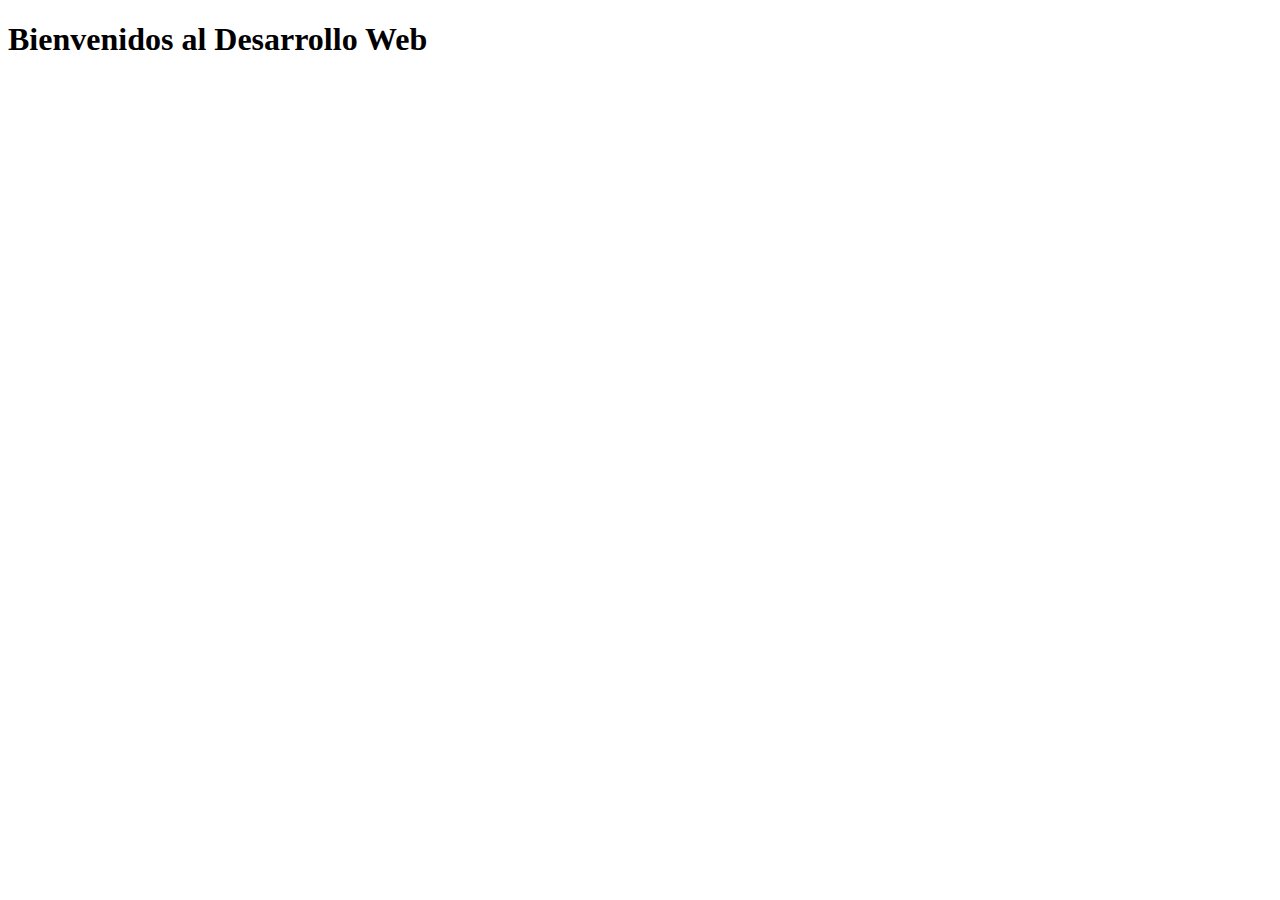
<file: semana2/index.html>
<!DOCTYPE html> 
<html lang="es"> 
    <head> 
    <meta charset="UTF-8"> 
        <title>Página de Prueba</title> 
    </head> 
    <body> 
        <h1>Bienvenidos al Desarrollo Web</h1>
    </body> 
</html>
</file>
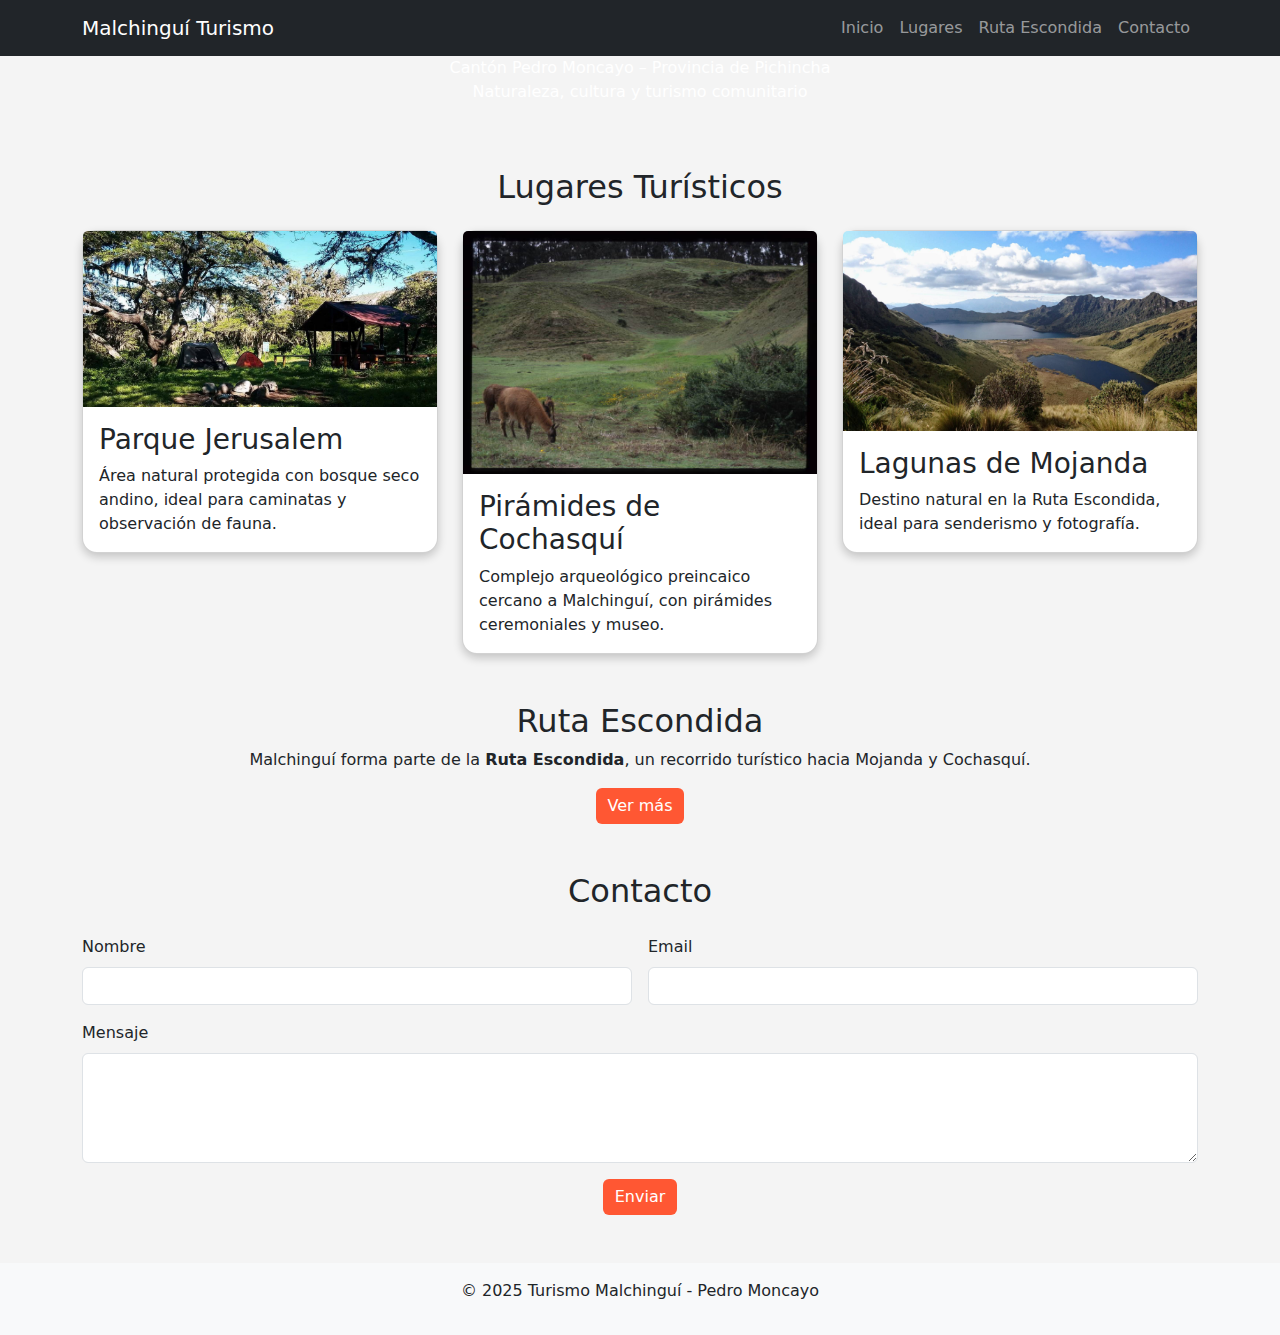
<file: semana4/index.html>
<!DOCTYPE html>
<html lang="es">
<head>
    <meta charset="UTF-8">
    <meta name="viewport" content="width=device-width, initial-scale=1.0">
    <title>Turismo en Malchinguí</title>

    <!-- BOOTSTRAP 5 -->
    <link href="https://cdn.jsdelivr.net/npm/bootstrap@5.3.3/dist/css/bootstrap.min.css" rel="stylesheet">

    <!-- CSS PERSONALIZADO -->
    <link rel="stylesheet" href="./styles.css">
</head>
<body>

<!-- NAVBAR -->
<nav class="navbar navbar-expand-md navbar-dark bg-dark fixed-top">
    <div class="container">
        <a class="navbar-brand" href="#">Malchinguí Turismo</a>

        <button class="navbar-toggler" type="button" data-bs-toggle="collapse" data-bs-target="#menu">
            <span class="navbar-toggler-icon"></span>
        </button>

        <div class="collapse navbar-collapse" id="menu">
            <ul class="navbar-nav ms-auto">
                <li class="nav-item"><a class="nav-link" href="#inicio">Inicio</a></li>
                <li class="nav-item"><a class="nav-link" href="#lugares">Lugares</a></li>
                <li class="nav-item"><a class="nav-link" href="#ruta">Ruta Escondida</a></li>
                <li class="nav-item"><a class="nav-link" href="#contacto">Contacto</a></li>
            </ul>
        </div>
    </div>
</nav>

<!-- PORTADA CON IMAGEN DE FONDO -->
<header id="inicio" class="hero-section d-flex align-items-center">
    <div class="container text-center text-white">
        <h1>Parroquia Malchinguí</h1>
        <p>
            Cantón Pedro Moncayo – Provincia de Pichincha <br>
            Naturaleza, cultura y turismo comunitario
        </p>
    </div>
</header>

<!-- LUGARES TURÍSTICOS -->
<section id="lugares" class="container my-5">
    <h2 class="text-center mb-4">Lugares Turísticos</h2>

    <div class="row g-4">

        <!-- PARQUE JERUSALEM -->
        <div class="col-md-4">
            <div class="card custom-card">
                <img src="jerusalem.jpg" class="card-img-top img-fluid" alt="Parque Jerusalem">
                <div class="card-body">
                    <h3 class="card-title">Parque Jerusalem</h3>
                    <p class="card-text">
                        Área natural protegida con bosque seco andino,
                        ideal para caminatas y observación de fauna.
                    </p>
                </div>
            </div>
        </div>

        <!-- COCHASQUÍ -->
        <div class="col-md-4">
            <div class="card custom-card">
                <img src="cochasqui.jpg" class="card-img-top img-fluid" alt="Pirámides de Cochasquí">
                <div class="card-body">
                    <h3 class="card-title">Pirámides de Cochasquí</h3>
                    <p class="card-text">
                        Complejo arqueológico preincaico cercano a Malchinguí,
                        con pirámides ceremoniales y museo.
                    </p>
                </div>
            </div>
        </div>

        <!-- MOJANDA -->
        <div class="col-md-4">
            <div class="card custom-card">
                <img src="mojanda.jpg" class="card-img-top img-fluid" alt="Lagunas de Mojanda">
                <div class="card-body">
                    <h3 class="card-title">Lagunas de Mojanda</h3>
                    <p class="card-text">
                        Destino natural en la Ruta Escondida,
                        ideal para senderismo y fotografía.
                    </p>
                </div>
            </div>
        </div>

    </div>
</section>

<!-- RUTA ESCONDIDA -->
<section id="ruta" class="container my-5 text-center">
    <h2>Ruta Escondida</h2>
    <p>
        Malchinguí forma parte de la <strong>Ruta Escondida</strong>,
        un recorrido turístico hacia Mojanda y Cochasquí.
    </p>

    <button class="btn btn-primary" data-bs-toggle="collapse" data-bs-target="#infoRuta">
        Ver más
    </button>

    <div id="infoRuta" class="collapse mt-3">
        <p>
            Promueve el turismo comunitario, la gastronomía local
            y la conservación del entorno natural.
        </p>
    </div>
</section>

<!-- FORMULARIO -->
<section id="contacto" class="container my-5">
    <h2 class="text-center mb-4">Contacto</h2>

    <form class="row g-3">
        <div class="col-md-6">
            <label class="form-label">Nombre</label>
            <input type="text" class="form-control">
        </div>

        <div class="col-md-6">
            <label class="form-label">Email</label>
            <input type="email" class="form-control">
        </div>

        <div class="col-12">
            <label class="form-label">Mensaje</label>
            <textarea class="form-control" rows="4"></textarea>
        </div>

        <div class="col-12 text-center">
            <button class="btn btn-primary">Enviar</button>
        </div>
    </form>
</section>

<!-- FOOTER -->
<footer class="text-center bg-light py-3">
    <p>© 2025 Turismo Malchinguí - Pedro Moncayo</p>
</footer>

<!-- BOOTSTRAP JS -->
<script src="https://cdn.jsdelivr.net/npm/bootstrap@5.3.3/dist/js/bootstrap.bundle.min.js"></script>

</body>
</html>
</file>
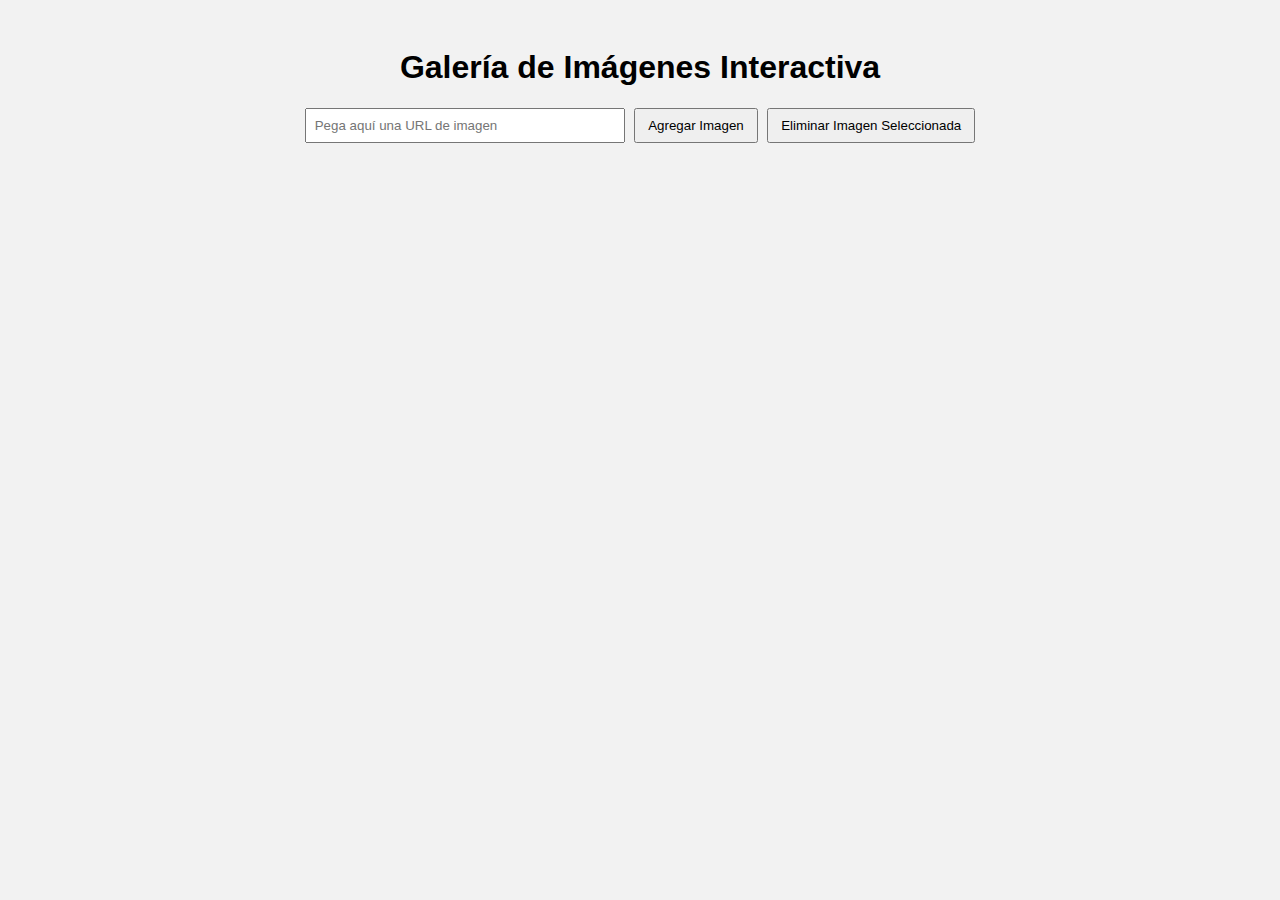
<file: semana5/index.html>
<!DOCTYPE html>
<html lang="es">
<head>
    <meta charset="UTF-8">
    <title>Galería de Imágenes Interactiva</title>
    <meta name="viewport" content="width=device-width, initial-scale=1.0">
    <link rel="stylesheet" href="styles.css">
</head>
<body>

    <h1>Galería de Imágenes Interactiva</h1>

    <div class="controls">
        <input type="url" id="imageUrl" placeholder="Pega aquí una URL de imagen">
        <button id="addImage">Agregar Imagen</button>
        <button id="deleteImage">Eliminar Imagen Seleccionada</button>
    </div>

    <div id="gallery" class="gallery"></div>

    <!-- EL SCRIPT SIEMPRE AL FINAL -->
    <script src="script.js"></script>
</body>
</html>
</file>
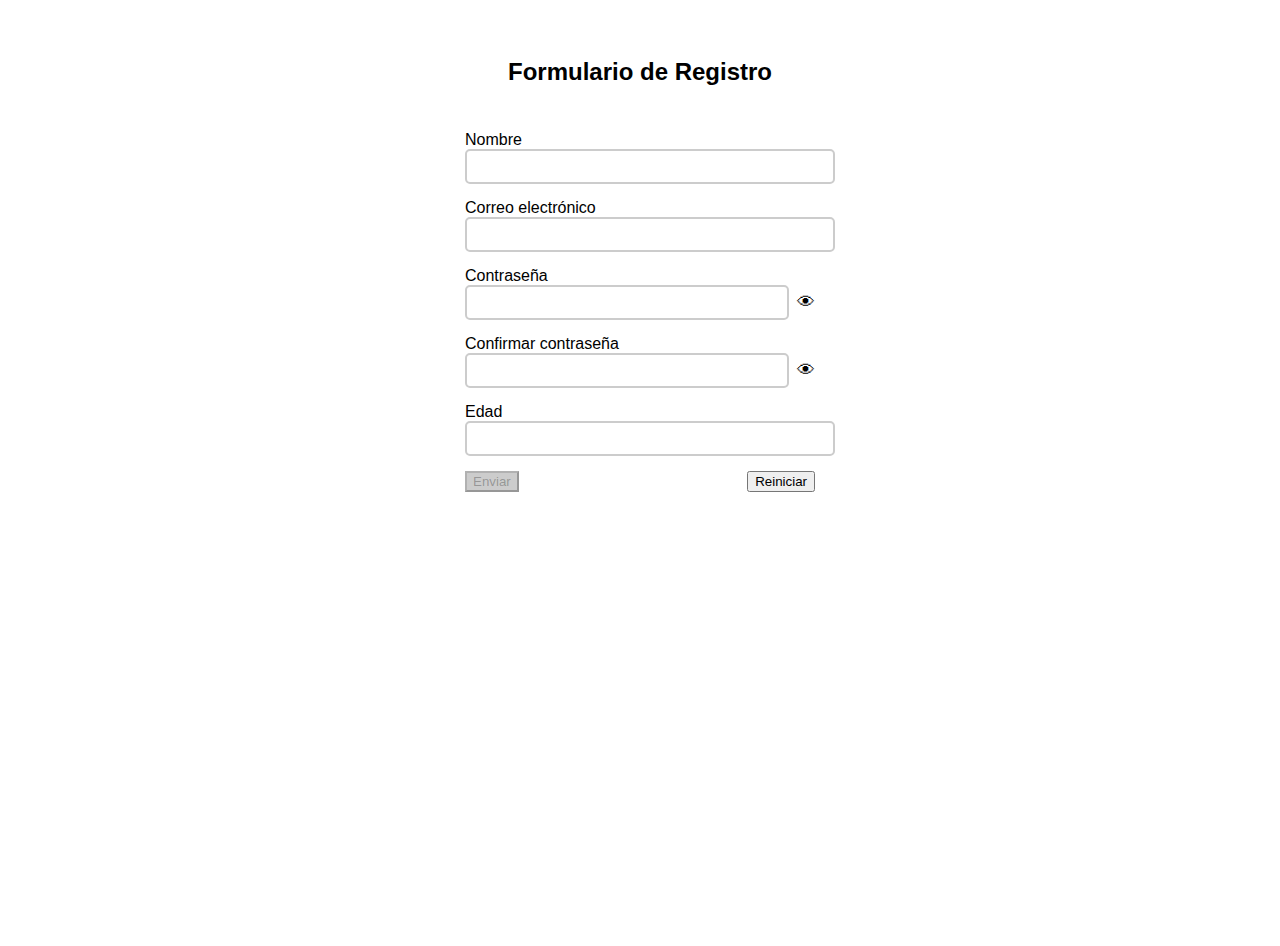
<file: semana6_formulario_js/index.html>
<!DOCTYPE html>
<html lang="es">
<head>
    <meta charset="UTF-8">
    <title>Formulario Validado</title>
    <meta name="viewport" content="width=device-width, initial-scale=1.0">
    <link rel="stylesheet" href="styles.css">
</head>
<body>

<h2>Formulario de Registro</h2>

<form id="formulario" novalidate>

    <label>
        Nombre
        <input type="text" id="nombre">
        <small id="msgNombre"></small>
    </label>

    <label>
        Correo electrónico
        <input type="email" id="correo">
        <small id="msgCorreo"></small>
    </label>

    <label>
        Contraseña
        <div class="password-box">
            <input type="password" id="password">
            <span class="eye" id="verPassword">👁</span>
        </div>
        <small id="msgPassword"></small>
    </label>

    <label>
        Confirmar contraseña
        <div class="password-box">
            <input type="password" id="confirmar">
            <span class="eye" id="verConfirmar">👁</span>
        </div>
        <small id="msgConfirmar"></small>
    </label>

    <label>
        Edad
        <input type="number" id="edad">
        <small id="msgEdad"></small>
    </label>

    <div class="botones">
        <button type="submit" id="btnEnviar" disabled>Enviar</button>
        <button type="reset">Reiniciar</button>
    </div>

</form>

<script src="script.js"></script>
</body>
</html>
</file>
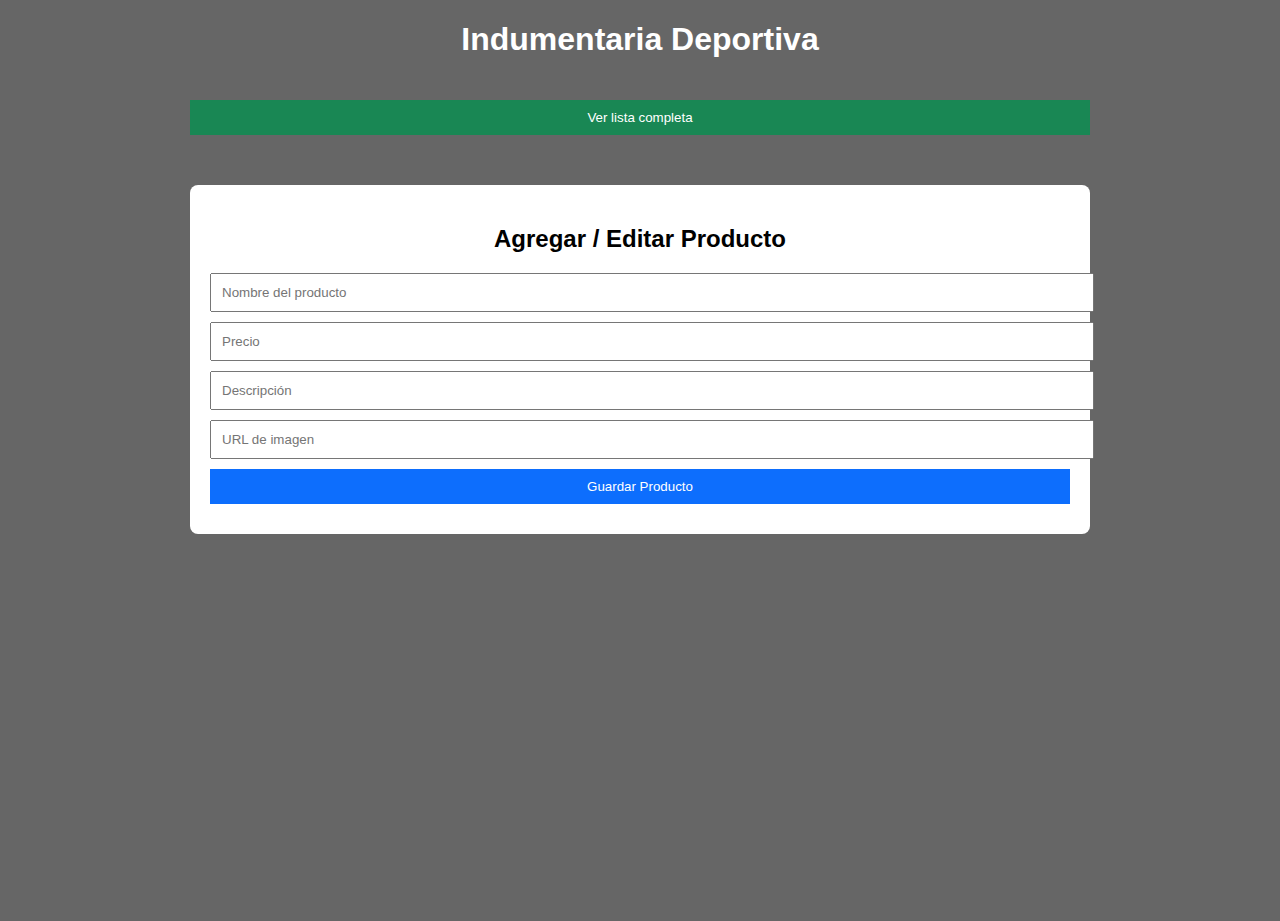
<file: semana7-lista-productos/index.html>
<!DOCTYPE html>
<html lang="es">
<head>
    <meta charset="UTF-8">
    <title>Tienda Deportiva</title>

    <style>
        /* Estilo general y fondo deportivo */
        body {
            margin: 0;
            font-family: Arial, sans-serif;
            min-height: 100vh;
            background:
                linear-gradient(rgba(0,0,0,0.6), rgba(0,0,0,0.6)),
                url("https://images.pexels.com/photos/3764011/pexels-photo-3764011.jpeg");
            background-size: cover;
            background-position: center;
            background-repeat: no-repeat;
            color: white;
        }

        /* Títulos centrados */
        h1, h2 {
            text-align: center;
        }

        /* Contenedor principal */
        main {
            max-width: 900px;
            margin: auto;
            padding: 20px;
        }

        /* Botón para mostrar u ocultar la lista */
        #btnVerTodo {
            width: 100%;
            padding: 10px;
            margin-bottom: 20px;
            background: #198754;
            border: none;
            color: white;
            cursor: pointer;
        }

        /* Lista de productos */
        ul {
            list-style: none;
            padding: 0;
            display: none;
            grid-template-columns: repeat(auto-fit, minmax(250px, 1fr));
            gap: 15px;
        }

        /* Tarjeta del producto */
        li {
            background: white;
            color: black;
            padding: 15px;
            border-radius: 8px;
            text-align: center;
        }

        /* Imagen del producto */
        li img {
            width: 70%;
            height: 80px;
            object-fit: contain;
            margin: 10px auto;
            display: block;
            border-radius: 5px;
        }

        /* Formulario */
        .formulario {
            background: white;
            color: black;
            padding: 20px;
            border-radius: 8px;
            margin-top: 30px;
        }

        /* Campos y botones */
        input, button {
            width: 100%;
            padding: 10px;
            margin-bottom: 10px;
        }

        /* Botones */
        button {
            background: #0d6efd;
            border: none;
            color: white;
            cursor: pointer;
        }
    </style>
</head>

<body>

<h1>Indumentaria Deportiva</h1>

<main>

    <!-- Botón para ver u ocultar productos -->
    <button id="btnVerTodo">Ver lista completa</button>

    <!-- Lista donde se cargan los productos -->
    <ul id="lista-productos"></ul>

    <!-- Formulario para agregar o editar -->
    <div class="formulario">
        <h2>Agregar / Editar Producto</h2>

        <input type="text" id="nombre" placeholder="Nombre del producto">
        <input type="number" id="precio" placeholder="Precio">
        <input type="text" id="descripcion" placeholder="Descripción">
        <input type="text" id="imagen" placeholder="URL de imagen">

        <!-- Botón para guardar -->
        <button id="btnGuardar">Guardar Producto</button>
    </div>

</main>

<script src="script.js"></script>
</body>
</html>
</file>
<file: semana4/styles.css>
body {
    background-color: #f4f4f4;
}

h1 {
    animation: aparecer 1.5s ease-in-out;
}

@keyframes aparecer {
    from {
        opacity: 0;
        transform: translateY(-20px);
    }
    to {
        opacity: 1;
        transform: translateY(0);
    }
}

.btn-primary {
    background-color: #ff5733;
    border: none;
    transition: transform 0.3s ease, box-shadow 0.3s ease;
}

.btn-primary:hover {
    transform: scale(1.05);
    box-shadow: 0 8px 15px rgba(0,0,0,0.3);
}

.custom-card {
    border-radius: 15px;
    box-shadow: 0 4px 10px rgba(0,0,0,0.2);
    transition: transform 0.3s ease;
}

.custom-card:hover {
    transform: translateY(-10px);
}

@media (max-width: 576px) {
    body {
        background-color: #e0f7fa;
    }
}
</file>
<file: semana5/styles.css>
body {
    font-family: Arial, sans-serif;
    background-color: #f2f2f2;
    padding: 20px;
    text-align: center;
}

.controls {
    margin-bottom: 20px;
}

input {
    padding: 8px;
    width: 300px;
}

button {
    padding: 8px 12px;
    margin-left: 5px;
    cursor: pointer;
}

.gallery {
    display: grid;
    grid-template-columns: repeat(auto-fill, minmax(180px, 1fr));
    gap: 15px;
    margin-top: 20px;
}

.gallery img {
    width: 100%;
    height: 150px;
    object-fit: cover;
    cursor: pointer;
    border-radius: 8px;
    transition: transform 0.3s, box-shadow 0.3s;
}

.gallery img:hover {
    transform: scale(1.05);
}

.selected {
    border: 4px solid orange;
    box-shadow: 0 0 10px orange;
}
</file>
<file: semana6_formulario_js/styles.css>
input::-ms-reveal,
input::-ms-clear {
    display: none;
}

body {
    font-family: Arial, sans-serif;
    background-image: url("https://images.unsplash.com/photo-1518091043644-c1d4457512c6");
    background-size: cover;
    background-position: center;
    min-height: 100vh;
    display: flex;
    flex-direction: column;
    align-items: center;
    padding-top: 30px;
}

form {
    background: rgba(255,255,255,0.95);
    padding: 25px;
    width: 350px;
    border-radius: 10px;
}

label {
    display: block;
    margin-bottom: 15px;
}

input {
    width: 100%;
    padding: 8px;
    border-radius: 5px;
    border: 2px solid #ccc;
}

input.valido {
    border-color: green;
}

input.invalido {
    border-color: red;
}

small {
    font-size: 12px;
}

small.error {
    color: red;
}

small.ok {
    color: green;
}

.password-box {
    display: flex;
    align-items: center;
}

.eye {
    margin-left: 8px;
    cursor: pointer;
    font-size: 18px;
    user-select: none;
}

.botones {
    display: flex;
    justify-content: space-between;
}

button:disabled {
    background-color: #ccc;
    cursor: not-allowed;
}
</file>
